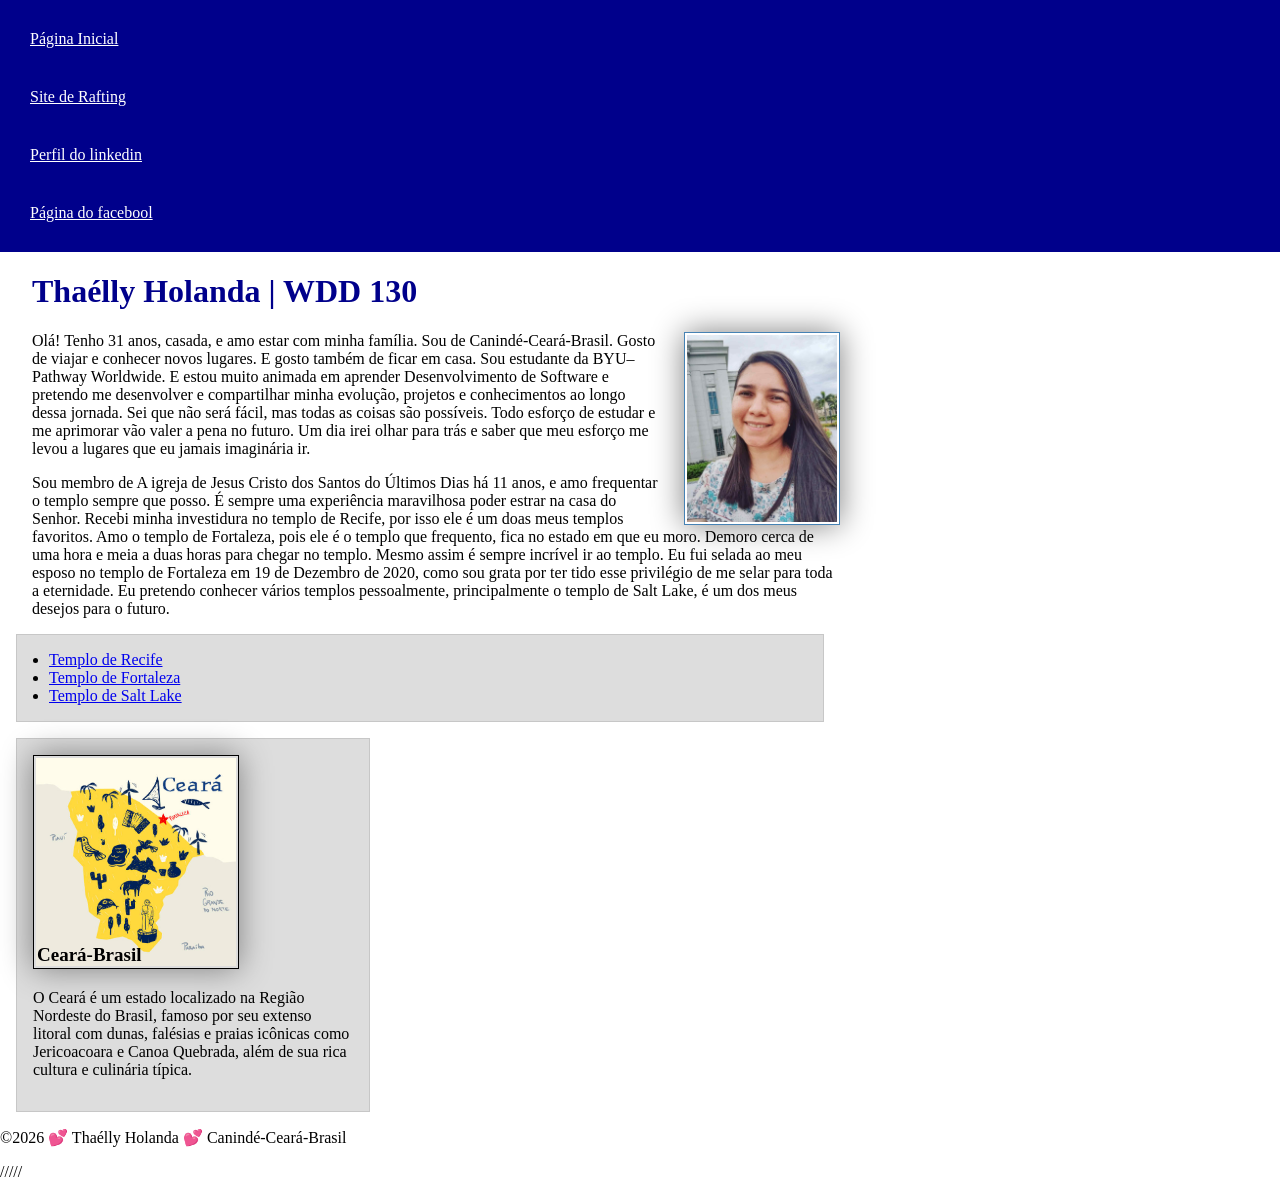
<file: index.html>
<!DOCTYPE html>
<html lang="pt-BR">
  <head>
    <meta charset="utf-8">
    <meta name="viewport" content="width=device-width,initial-scale=1.0">
    <meta name="description" content="Me chamo Thaélly, estou cursando BYU-Pathway-Pt, e esta página estou criando por meios das atividades semanais do curso.">
    <meta name="author" content="Thaélly">
    <title>Thaélly Holanda | WDD 130</title>
    <link rel="stylesheet" href="estilos/estilos.css">

    <meta name="descriotion" content="Thaélly Holanda/BYU/WDD 130: Fundamentos da Web.">
    <meta name="author" content="Thaélly Holanda">
  </head>
  <body>
    <header>
      <nav>
        <a href="#">Página Inicial</a>
        <a href="wwr/">Site de Rafting</a>
        <a href="https://www.linkedin.com/in/tha%C3%A9lly-holanda/">Perfil do linkedin</a>
        <a href="https://facebook.com">Página do facebool</a>
      </nav>
    </header>
    <main>
      <h1 class=" identacao">Thaélly Holanda | WDD 130</h1>
      <img src="imagens/perfil.jpg" alt="Thaelly foto de perfil para a pagina" width="200">
      <p class=" identacao">Olá! Tenho 31 anos, casada, e amo estar com minha família. Sou de Canindé-Ceará-Brasil.
        Gosto de viajar e conhecer novos lugares. E gosto também de
        ficar em casa. Sou estudante da BYU–Pathway Worldwide. E estou muito animada em aprender
        Desenvolvimento de Software e pretendo me desenvolver e compartilhar minha evolução,
        projetos e conhecimentos ao longo
        dessa jornada. Sei que não será fácil, mas todas as coisas são possíveis. Todo esforço de estudar e me aprimorar vão valer a pena no futuro. Um dia irei olhar para trás e saber que meu esforço me levou a lugares que eu jamais imaginária ir.</p>
        <p class=" identacao">Sou membro de A igreja de Jesus Cristo dos Santos do Últimos Dias há 11 anos, e amo frequentar o templo sempre que posso. É sempre uma experiência maravilhosa poder estrar na casa do Senhor.
          Recebi minha investidura no templo de Recife, por isso ele é um doas meus templos favoritos. Amo o templo de Fortaleza, pois ele é o templo que frequento, fica no estado em que eu moro. Demoro cerca de uma hora e meia a duas horas para chegar no templo. Mesmo assim é sempre incrível ir ao templo.
          Eu fui selada ao meu esposo no templo de Fortaleza em 19 de Dezembro de 2020, como sou grata por ter tido esse privilégio de me selar para toda a eternidade. Eu pretendo conhecer vários templos pessoalmente, principalmente o templo de Salt Lake, é um dos meus desejos para o futuro.
        </p class=" identacao">
        
<ul class="caixa identacao">
  <li><a href="https://churchofjesuschristtemples.org/recife-brazil-temple/" target="_blank">Templo de Recife</a>
  <li><a href="https://churchofjesuschristtemples.org/fortaleza-brazil-temple/" target="_blank">Templo de Fortaleza</a>
  <li><a href="https://churchofjesuschristtemples.org/salt-lake-temple/" target="_blank">Templo de Salt Lake</a>
</ul>

    </main>
    <aside class="caixa">
      <h2>Ceará-Brasil</h2>
      <img src="imagens/ceara.jpg" alt="ceará-brasil" width="200">
      <p>O Ceará é um estado localizado na Região Nordeste do Brasil, famoso por seu extenso litoral com
      dunas, falésias e praias icônicas como Jericoacoara e Canoa Quebrada, além de sua rica cultura e
      culinária típica.</p>
    </aside>
    <footer>
      <p>&copy;2026 💕 Thaélly Holanda 💕 Canindé-Ceará-Brasil</p>
    </footer>
  </body>
</html>
/////
</file>
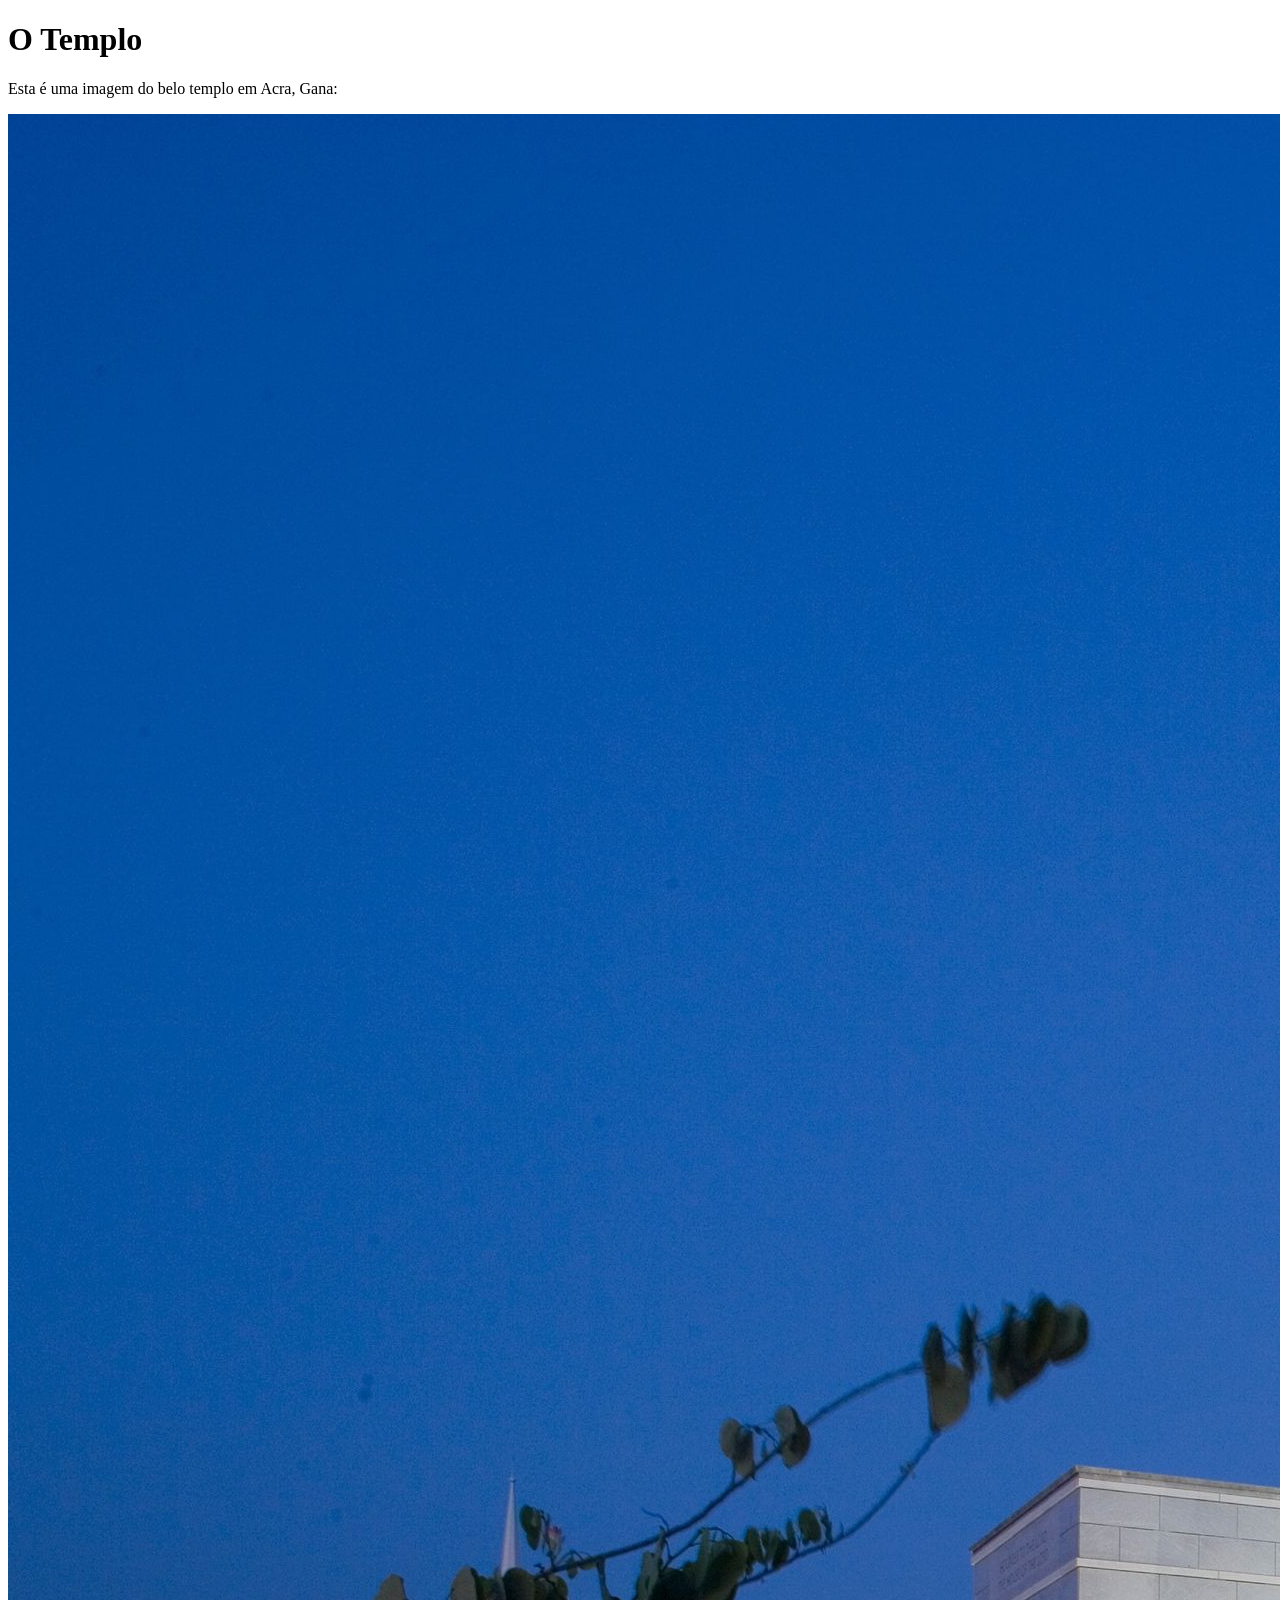
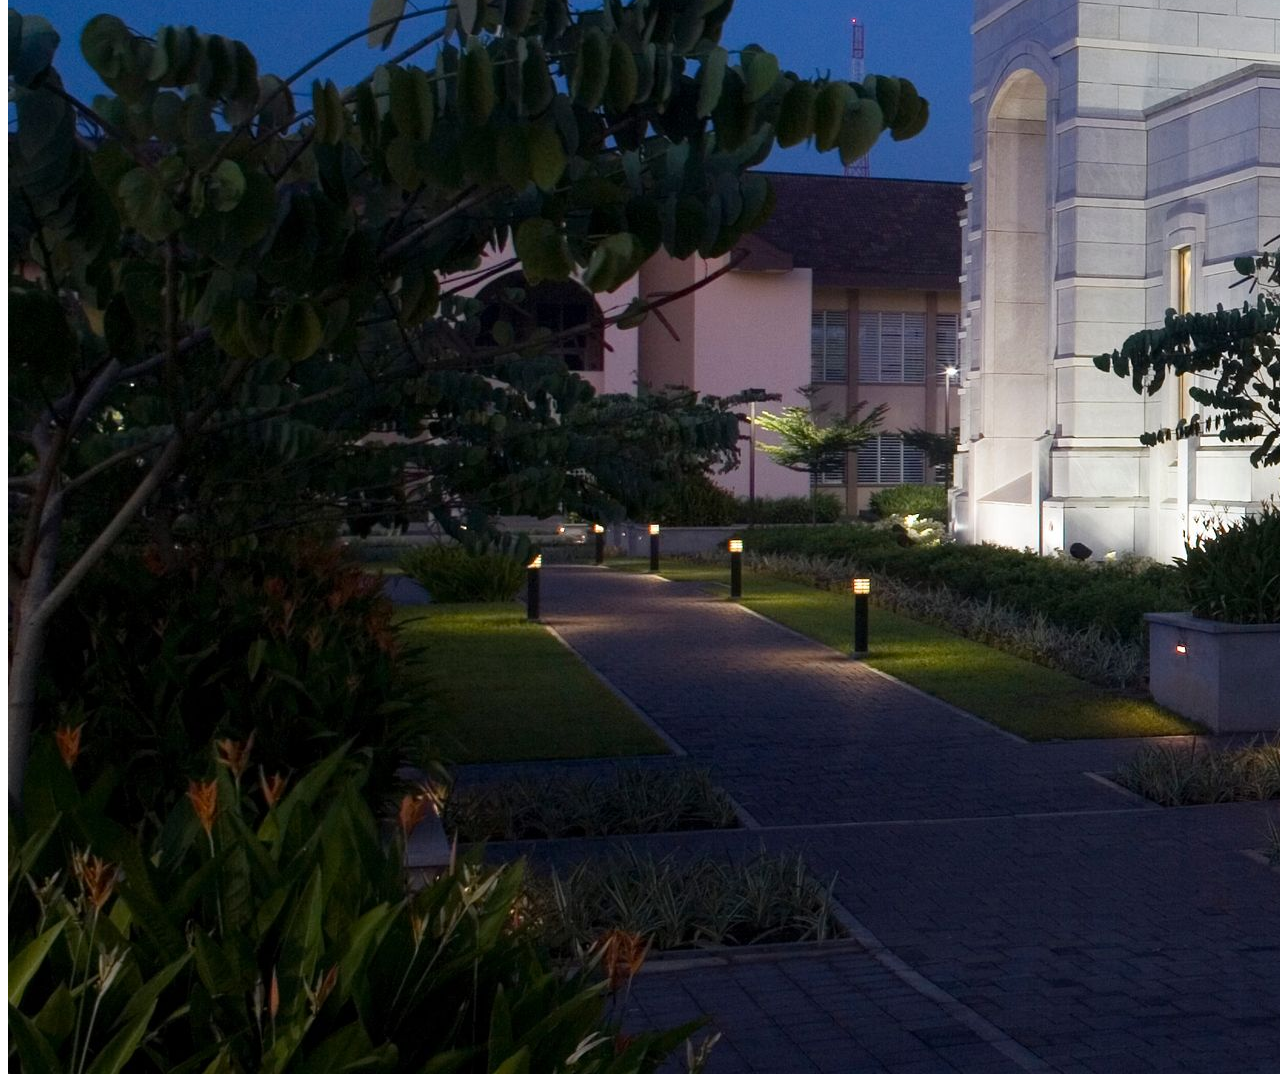
<file: semana01/imagens.html>
<!DOCTYPE html>
<html lang="pt-br">
<head>
    <meta charset="UTF-8">
    <meta name="viewport" content="width=device-width, initial-scale=1.0">
    <title>Imagem do Templo</title>
</head>
<body>
    <h1>O Templo</h1>
    <p>Esta é uma imagem do belo templo em Acra, Gana:</p>
    <img src="imagens/templo-largo.jpeg" alt="O Templo de Acra, Gana">
    
</body>
</html>
</file>
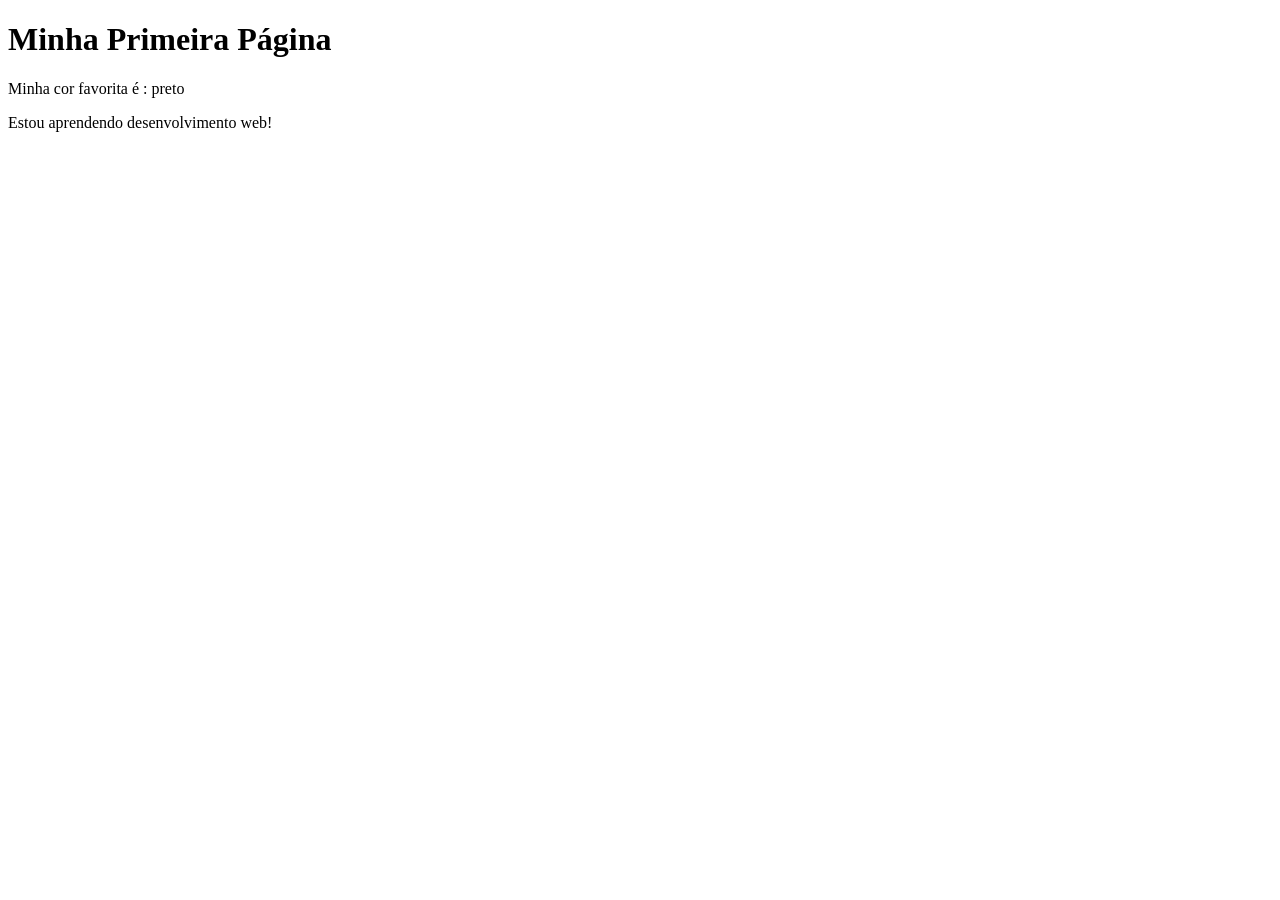
<file: semana01/primeira-pagina.html>
<!DOCTYPE html>
<html lang="pt-br">

<head>
    <meta charset="UTF-8">
    <meta name="viewport" content="width=device-width, initial-scale=1.0">
    <title>Minha Primeira Página</title>
</head>

<body>
    <h1>Minha Primeira Página</h1>
    <p>Minha cor favorita é : preto </p>
</body>
<p> Estou aprendendo desenvolvimento web!</p>

</html>
</file>
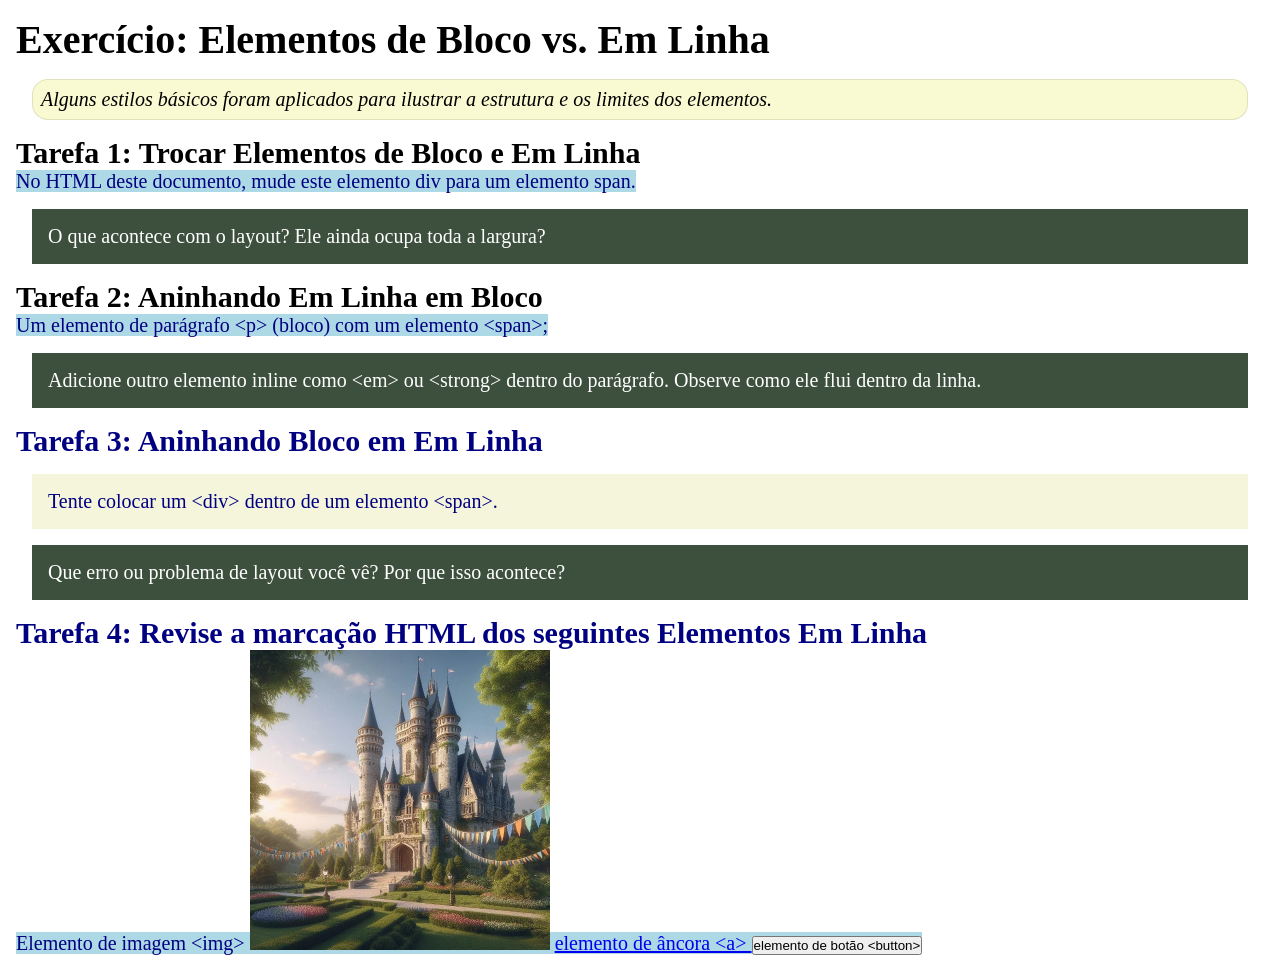
<file: semana02/bloco-vs-inline.html>
<!DOCTYPE html>
<html lang="pt-br">

<head>
    <meta charset="UTF-8">
    <meta name="viewport" content="width=device-width, initial-scale=1.0">
    <title>Exercício: Elementos de Bloco vs. Inline</title>
    <link rel="stylesheet" href="estilos/bloco-vs-inline.css">
</head>

<body>
    <main>
        <h1>Exercício: Elementos de Bloco vs. Em Linha</h1>
        <p class="note">Alguns estilos básicos foram aplicados para ilustrar a estrutura e os limites dos elementos.</p>

        <h2>Tarefa 1: Trocar Elementos de Bloco e Em Linha</h2>
        <span>No HTML deste documento, mude este elemento div para um elemento span.</span>

        <p class="question">O que acontece com o layout? Ele ainda ocupa toda a largura?</p>

        <h2>Tarefa 2: Aninhando Em Linha em Bloco</h2>
        <span>Um elemento de parágrafo &lt;p&gt; (bloco) com um <span>elemento &lt;span&gt;;</span>
        <p class="question">Adicione outro elemento inline como &lt;em&gt; ou &lt;strong&gt; dentro do parágrafo.
            Observe como ele flui dentro da linha.</p>

        <h2>Tarefa 3: Aninhando Bloco em Em Linha</h2>
        <div>Tente colocar um &lt;div&gt; dentro de um elemento &lt;span&gt;.</div>
        <p class="question">Que erro ou problema de layout você vê? Por que isso acontece?</p>


        <h2>Tarefa 4: Revise a marcação HTML dos seguintes Elementos Em Linha</h2>
        Elemento de imagem &lt;img&gt;
        <img src="imagens/castelo.webp" alt="imagem (imagens estão em linha)" width="300" height="300">
        <a href="https://churchofjesuschrist.org">elemento de âncora &lt;a&gt; </a>
        <button type="button">elemento de botão &lt;button&gt;</button>
    </main>
</body>

</html>
</file>
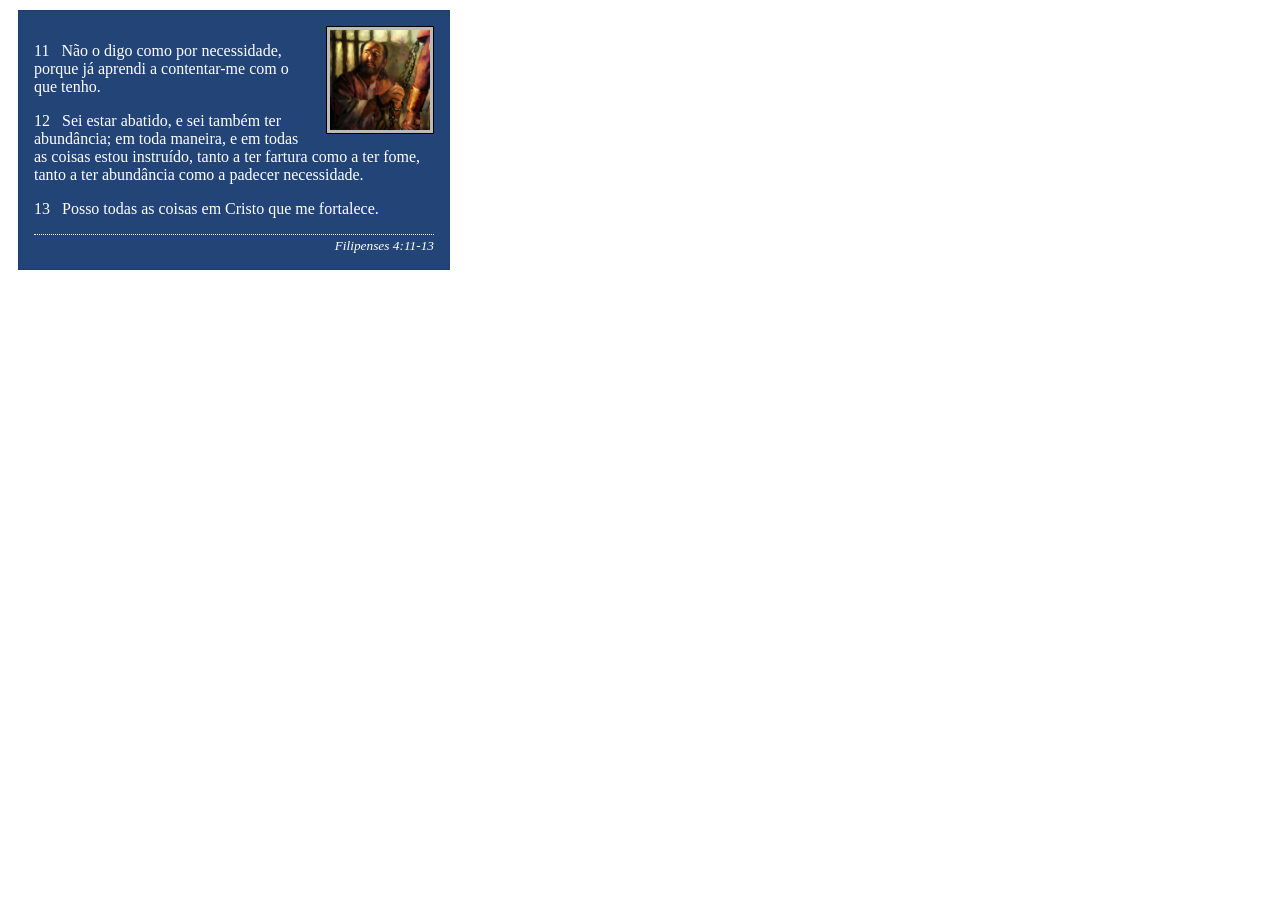
<file: semana02/box-model-solucao.html>
<!DOCTYPE html>
<html lang="pt-br">

<head>
    <meta charset="UTF-8">
    <meta name="viewport" content="width=device-width, initial-scale=1.0">
    <title>Atividade de Box Model</title>
    <link rel="stylesheet" href="estilos/box-model-solucao.css">
</head>

<body>
    <main>
        <div class="callout">
            <img src="imagens/apostolo-paulo-preso.webp" alt="Apóstolo Paulo - Preso em Roma" width="200" height="200">
            <blockquote>
                <p>11 &nbsp; Não o digo como por necessidade, porque já aprendi a contentar-me com o que tenho.</p>
                <p>12 &nbsp; Sei estar abatido, e sei também ter abundância; em toda maneira, e em todas as coisas estou
                    instruído, tanto a ter fartura como a ter fome, tanto a ter abundância como a padecer necessidade.
                </p>
                <p>13 &nbsp; Posso todas as coisas em Cristo que me fortalece.</p>
            </blockquote>
            <cite>Filipenses 4:11-13</cite>
        </div>
    </main>
</body>

</html>
</file>
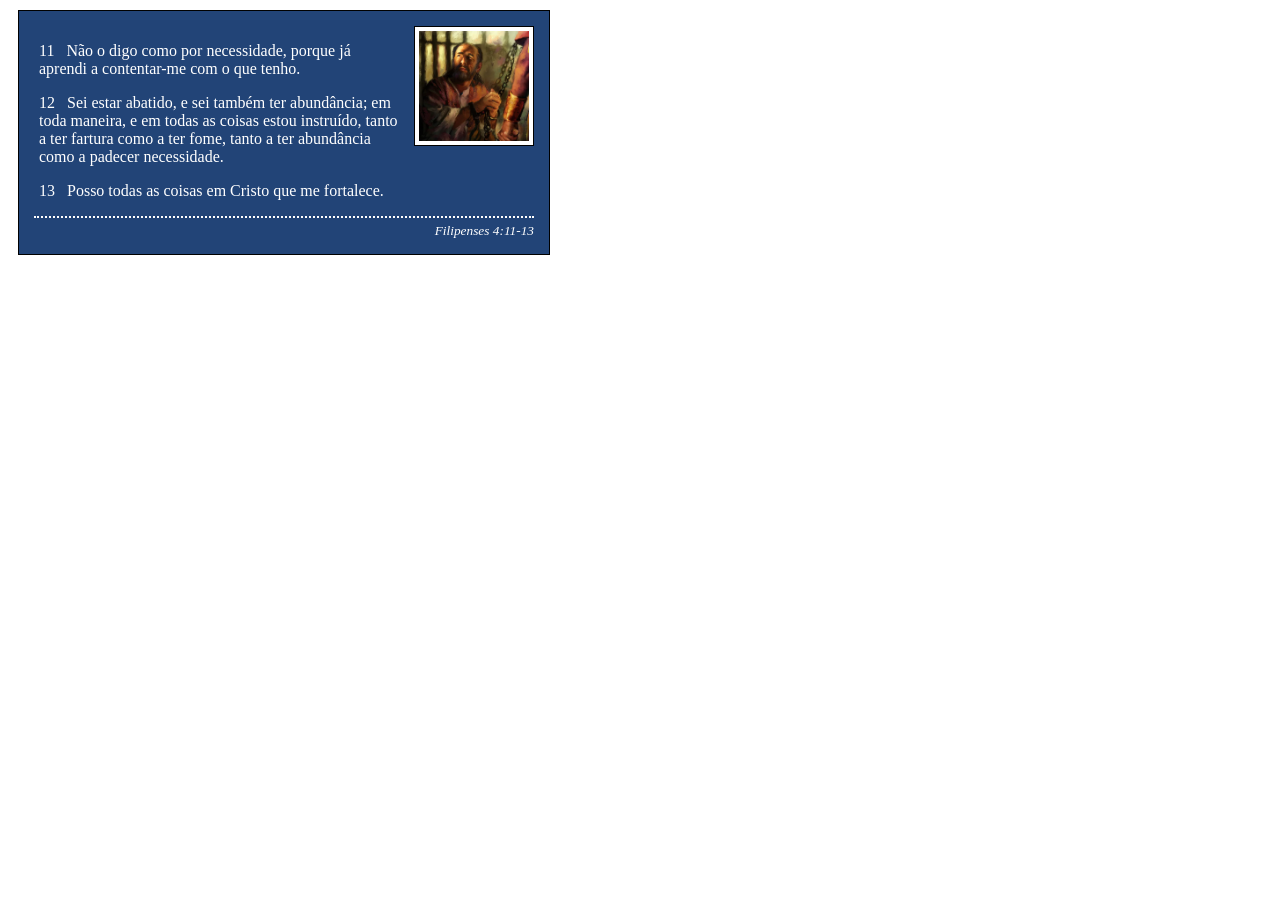
<file: semana02/box-model.html>
<!DOCTYPE html>
<html lang="pt-br">
<head>
    <meta charset="UTF-8">
    <meta name="viewport" content="width=device-width, initial-scale=1.0">
    <title>Atividade de Box Model</title>
    <link rel="stylesheet" href="estilos/box-model.css">
</head>
<body>
    <main>
        <div class="callout">
            <img src="imagens/apostolo-paulo-preso.webp" alt="Apóstolo Paulo - Preso em Roma" width="200" height="200">
            <blockquote>
                <p>11 &nbsp; Não o digo como por necessidade, porque já aprendi a contentar-me com o que tenho.</p>
                <p>12 &nbsp; Sei estar abatido, e sei também ter abundância; em toda maneira, e em todas as coisas estou instruído, tanto a ter fartura como a ter fome, tanto a ter abundância como a padecer necessidade.</p>
                <p>13 &nbsp; Posso todas as coisas em Cristo que me fortalece.</p>
            </blockquote>
            <cite>Filipenses 4:11-13</cite>
        </div>
    </main>
</body>
</html>
</file>
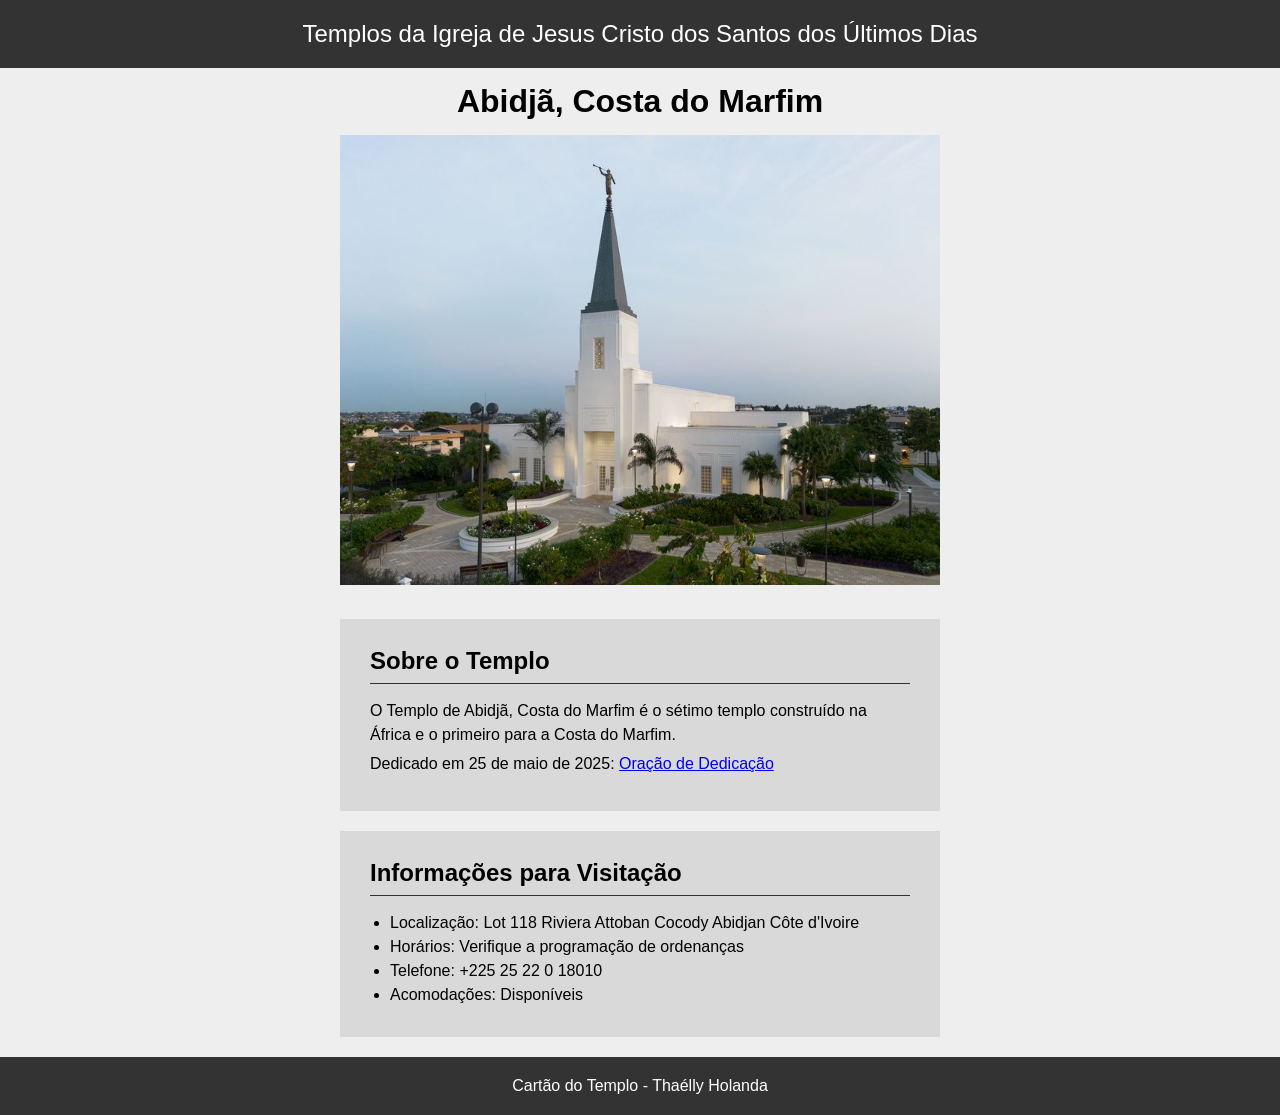
<file: semana02/templo.html>
<!DOCTYPE html>
<html lang="pt-br">

<head>
    <meta charset="UTF-8">
    <meta name="viewport" content="width=device-width, initial-scale=1.0">
    <title>Cartão do Templo - Abidjã, Costa do Marfim</title>
    <link rel="stylesheet" href="estilos/templo.css">
</head>

<body>
    <header>
        <p>Templos da Igreja de Jesus Cristo dos Santos dos Últimos Dias</p>
    </header>
    <main>
        <h1>Abidjã, Costa do Marfim</h1>
        <picture>
            <img src="imagens/abidja-costa-do-marfim.jpeg" alt="Templo de Abidjã, Costa do Marfim">
        </picture>
        <section>
            <h2>Sobre o Templo</h2>
            <p>O Templo de Abidjã, Costa do Marfim é o sétimo templo construído na África e o primeiro para a Costa do Marfim.</p>
            <p>Dedicado em 25 de maio de 2025: <a
                    href="https://www.churchofjesuschrist.org/temples/dedicatory-prayer/abidjan-ivory-coast-temple/2025-05-25?lang=eng"
                    target="_blank" rel="noopener noreferrer">Oração de Dedicação</a></p>
        </section>
        <section>
            <h2>Informações para Visitação</h2>
            <ul>
                <li>Localização: Lot 118 Riviera Attoban Cocody Abidjan Côte d'Ivoire</li>
                <li>Horários: Verifique a programação de ordenanças</li>
                <li>Telefone: +225 25 22 0 18010</li>
                <li>Acomodações: Disponíveis</li>
            </ul>
        </section>
    </main>
    <footer>
        <p>Cartão do Templo - Thaélly Holanda</p>
    </footer>
</body>

</html>
</file>
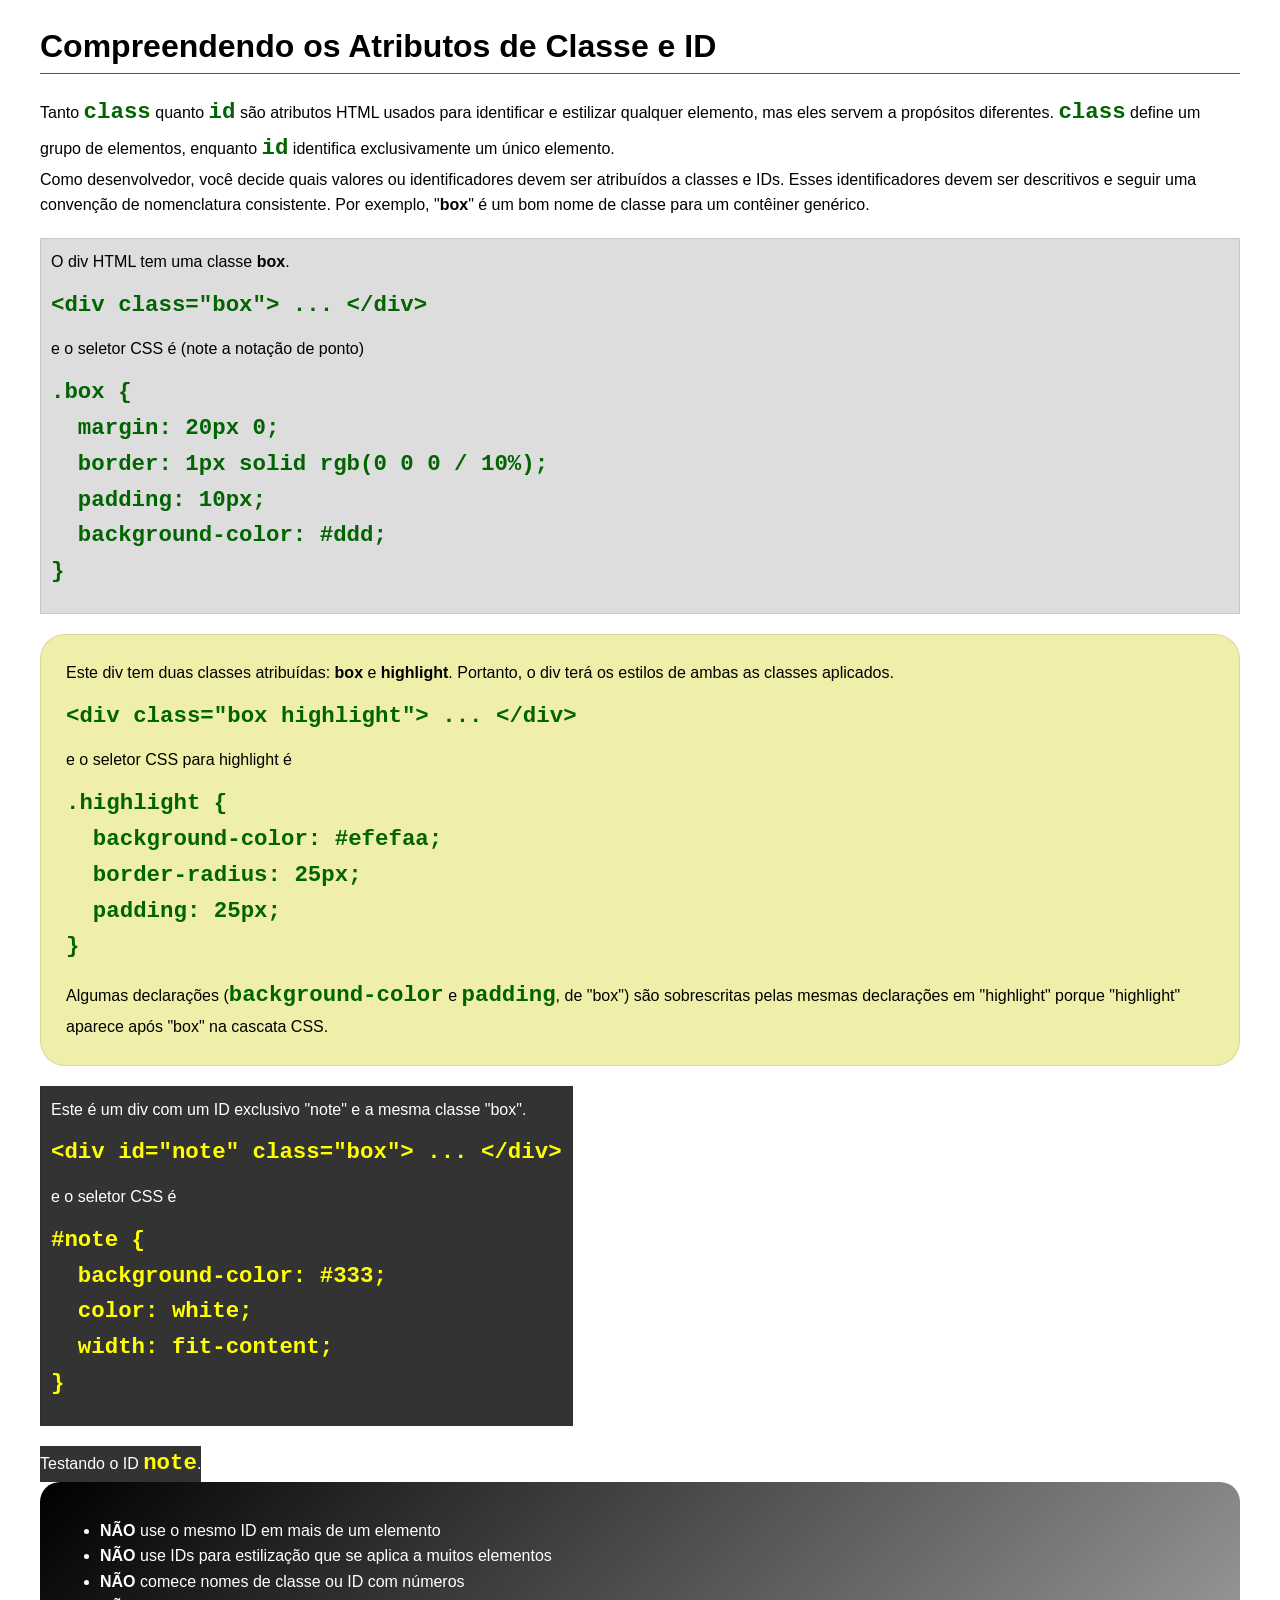
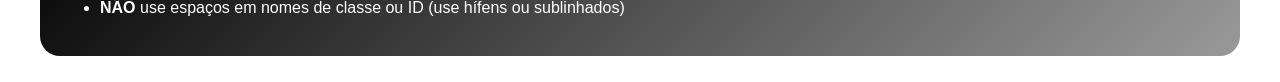
<file: semana03/classe-e-id.html>
<!DOCTYPE html>
<html lang="pt-br">

<head>
    <meta charset="UTF-8">
    <meta name="viewport" content="width=device-width, initial-scale=1.0">
    <title>Atributos de Classe vs ID</title>
    <link rel="stylesheet" href="estilos/classe-e-id.css">
</head>

<body>
    <h1>Compreendendo os Atributos de Classe e ID</h1>
    <p>Tanto <code>class</code> quanto <code>id</code> são atributos HTML usados para identificar e estilizar qualquer
        elemento, mas eles servem a propósitos diferentes. <code>class</code> define um grupo de elementos, enquanto
        <code>id</code> identifica exclusivamente um único elemento.
    </p>
    <p>Como desenvolvedor, você decide quais valores ou identificadores devem ser atribuídos a classes e IDs. Esses
        identificadores devem ser descritivos e seguir uma convenção de nomenclatura consistente. Por exemplo,
        "<strong>box</strong>" é um bom nome de classe para um contêiner genérico.</p>
    <div class="box">
        <p>O div HTML tem uma classe <strong>box</strong>.</p>
        <pre><code class="html">&lt;div class="box"&gt; ... &lt;/div&gt;</code></pre>
        e o seletor CSS é (note a notação de ponto)
        <pre><code class="css">.box {
  margin: 20px 0;
  border: 1px solid rgb(0 0 0 / 10%);
  padding: 10px;
  background-color: #ddd; 
}</code></pre>
    </div>

    <div class="box highlight">
        <p>Este div tem duas classes atribuídas: <strong>box</strong> e <strong>highlight</strong>. Portanto, o div terá
            os estilos de ambas as classes aplicados.</p>
        <pre><code class="html">&lt;div class="box highlight"&gt; ... &lt;/div&gt;</code></pre>
        e o seletor CSS para highlight é
        <pre><code class="css">.highlight {
  background-color: #efefaa;
  border-radius: 25px;
  padding: 25px;
}</code></pre>
        <p>Algumas declarações (<code>background-color</code> e <code>padding</code>, de "box") são sobrescritas pelas
            mesmas declarações em "highlight" porque "highlight" aparece após "box" na cascata CSS.</p>
    </div>

    <div id="note" class="box">
        <p>Este é um div com um ID exclusivo "note" e a mesma classe "box".</p>
        <pre><code class="html">&lt;div id="note" class="box"&gt; ... &lt;/div&gt;</code></pre>
        e o seletor CSS é
        <pre><code class="css">#note {
  background-color: #333;
  color: white;
  width: fit-content;
}</code></pre>
    </div>

    <div id="note">
        <p>Testando o ID <code>note</code>.</p>
    </div>

    <section id="melhor-pratica">
        <ul>
            <li><strong>NÃO</strong> use o mesmo ID em mais de um elemento</li>
            <li><strong>NÃO</strong> use IDs para estilização que se aplica a muitos elementos</li>
            <li><strong>NÃO</strong> comece nomes de classe ou ID com números</li>
            <li><strong>NÃO</strong> use espaços em nomes de classe ou ID (use hífens ou sublinhados)</li>
        </ul>
    </section>

    <br>

</body>

</html>
</file>
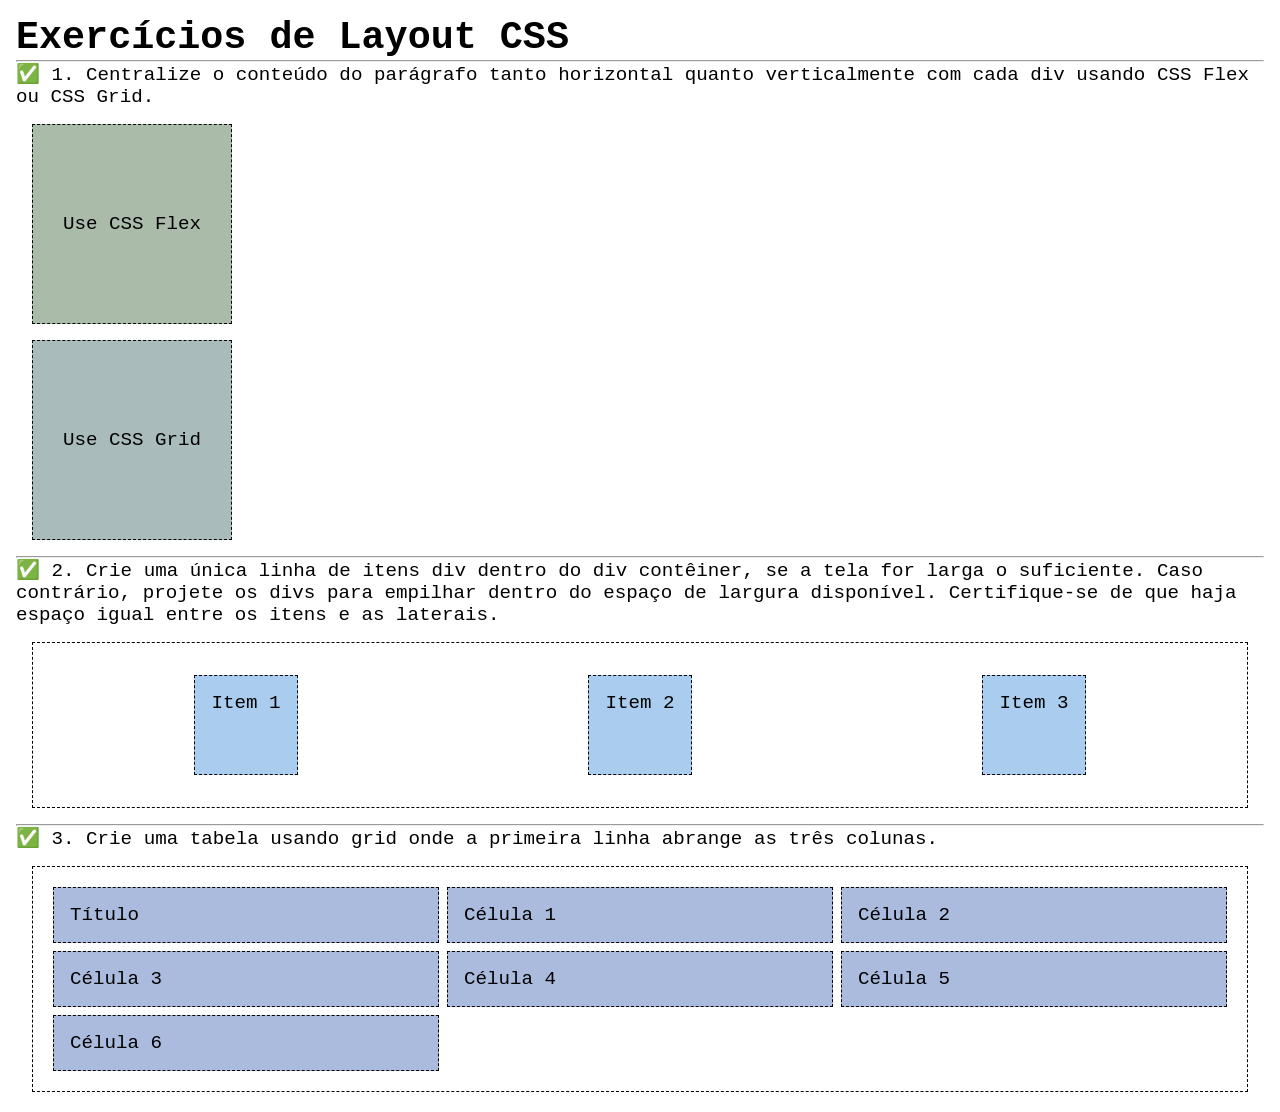
<file: semana04/exercicios-layout.html>
<!DOCTYPE html>
<html lang="pt-br">

<head>
    <meta charset="UTF-8">
    <meta name="viewport" content="width=device-width, initial-scale=1.0">
    <title>Exercícios de Layout CSS</title>
    <link rel="stylesheet" href="estilos/solucoes-dos-exercicios-de-layout.css">
</head>

<body>
    <main>
        <h1>Exercícios de Layout CSS</h1>
        <hr>
        <p>✅ 1. Centralize o conteúdo do parágrafo tanto horizontal quanto verticalmente com cada div usando CSS Flex ou
            CSS Grid.
        </p>
        <div class="one flex">
            <p>Use CSS Flex</p>
        </div>
        <div class="one grid">
            <p>Use CSS Grid</p>
        </div>
        <hr>
        <p>✅ 2. Crie uma única linha de itens div dentro do div contêiner, se a tela for larga o suficiente. Caso
            contrário, projete os
            divs para empilhar dentro do espaço de largura disponível. Certifique-se de que haja espaço igual entre os
            itens e as laterais.</p>
        <div class="container2">
            <div class="dois">
                <p>Item 1</p>
            </div>
            <div class="dois">
                <p>Item 2</p>
            </div>
            <div class="dois">
                <p>Item 3</p>
            </div>
        </div>
        <hr>
        <p>✅ 3. Crie uma tabela usando grid onde a primeira linha abrange as três colunas. </p>
        <div class="container3">
            <div class="tres colunas-3">
                <p>Título</p>
            </div>
            <div class="tres">
                <p>Célula 1</p>
            </div>
            <div class="tres">
                <p>Célula 2</p>
            </div>
            <div class="tres">
                <p>Célula 3</p>
            </div>
            <div class="tres">
                <p>Célula 4</p>
            </div>
            <div class="tres">
                <p>Célula 5</p>
            </div>
            <div class="tres">
                <p>Célula 6</p>
            </div>

        </div>
    </main>
</body>

</html>
</file>
<file: estilos/estilos.css>
{
  margin: 0;
  padding: 0;
  box-sizing: border-box;
}
body{
  front-family: Arial, Helvetica, Sans-serif;
  line-height: 1,5;
  color: #222
  background: #fff;
  margin: 0;
}

nav {
  background-color: darkblue;
  padding: 10px;
}
nav a {
  color: white;
  display: block;
  padding: 20px
}
h1 {
  color: darkblue;
}
img {
  width: 150px;
  height: auto;
  border: 1px solid black;
  padding: 2px;
  box-shadow: 0 0 30px gray;
}
p {
  padding: 0px;
}
main {
  max-width: 840px;
}
aside {
  width: 20rem;
  color: #333
  text-align: center;
  position: relative;
}

aside h2 {
  position: absolute;
  top: 205px;
  left: 20px;
  margin: 0;
  font-size: 19px;
}

aside img {
  width: 200px;
  height: auto;
  border: 1px solid black;
  padding: 2px;
  box-shadow: 0 0 30px gray;
}
main img {
  margin-left: 20px;
width: 150px;
height: auto;
border: 1px solid steelblue;
padding: 2px;
box-shadow: 0 0 30px gray;
float: right;
}

}
footer {
  margin-top: 15px;
  border-top: 1px solid #000;
  text-align: center;
}

/* seletores de classe */
.caixa {
  margin: 1rem;
  border: 1px solid rgb(0 0 0 / 10%);
  padding: 1rem;
  background-color: #ddd;
  color: #000;
}

.identacao {
  padding-left: 2rem;
}
</file>
<file: semana02/estilos/bloco-vs-inline.css>
* {
    margin: 0;
    padding: 0;
}

body {
    font-size: 20px;
    margin: 1rem;
}

p,
div {
    background-color: beige;
    margin: 1rem;
    padding: 1rem;
}

span {
    color: navy;
    background-color: lightblue;
}

code {
    margin: 0;
    padding: 0;
    color: green;
    font-size: 1.2rem;
}

.note {
    font-style: italic;
    background-color: lightgoldenrodyellow;
    border-radius: 1rem;
    border: 1px solid rgb(0 0 0 / 10%);
    margin: 1rem;
    padding: .5rem;
}

.question {
    background-color: #3d503d;
    color: #fff;
}
</file>
<file: semana02/estilos/box-model-solucao.css>
.callout {
    max-width: 400px;
    margin: 10px;
    border: 1px solid rgba(0, 0, 0, .1);
    padding: 15px;
    background-color: #247;
    color: #fff;
}

.callout img {
    float: right;
    margin: 0 0 10px 15px;
    border: 1px solid #000;
    padding: 3px;
    background-color: #bbb;
    width: 100px;
    height: auto;

}

blockquote {
    margin: 0;
}

cite {
    display: block;
    border-top: 1px dotted #fff;
    padding-top: 3px;
    text-align: right;
    font-size: smaller;
}
</file>
<file: semana02/estilos/box-model.css>
.callout {
max-width: 500px;	
margin: 10px;
border: 1px solid #000;
padding: 15px;
background-color: #247;
color: #fff;
}

.callout img {
  float: right;
  margin: 0 0 15px 15px;
  border: 1px solid #000;
  padding: 4px;
  background-color: #fff;
  width: 110px;
  height: auto;
}

blockquote {
	margin: 5px;
}

cite {
	display: block;
  border-top: 2px dotted #fff;
  padding-top: 5px;
  text-align: right;
  font-size: smaller;
}
</file>
<file: semana02/estilos/templo.css>
* {
  margin: 0;
  padding: 0;
}

body {
  font-family: Arial, Helvetica, sans-serif;
  background-color: #eee;
}

header, footer {
  background-color: #333;
  color: #fff;
  text-align: center;
  padding: 20px;
}

header {
  font-size: 1.5rem;
}

main {
  margin: 0 auto;
  width: 600px;
}

h1 {
  text-align: center;
  margin: 15px 0;
}

picture {
  display: block;
  margin-bottom: 30px;
}

img {
  width: 600px;
  height: auto;
}

section {
  background-color: #d9d9d9;
  margin: 20px 0;
  padding: 30px;
  line-height: 1.5rem;
}

section p {
  margin-bottom: 5px;
}

section h2 {
  margin-bottom: 15px;
  border-bottom: 1px solid #333;
  padding-bottom: 10px;
}

section ul {
  margin-left: 20px;
}
</file>
<file: semana03/estilos/classe-e-id.css>
body {
    font-family: Arial, sans-serif;
    line-height: 1.6;
    margin: 0;
    padding: 0 40px;
}

h1 {
    border-bottom: 1px solid rgb(0 110 182);
    padding-bottom: 0;
}



p {
    margin: 0;
}

code {
    color: darkgreen;
    font-weight: 700;
    font-size: 1.4rem;
}

/* Class exemplos - podem ser reutilizados */

.box {
    margin: 20px 0;
    border: 1px solid rgb(0 0 0 / 10%);
    padding: 10px;
    background-color: #ddd; /* essa é a abreviação para #dddddd */
}

.highlight {
    background-color: #efefaa;
    border-radius: 25px;
    padding: 25px;
}

/* ID exemplos - devem ser únicos */

#note {
    background-color: #333;
    color: white;
    width: fit-content;
}

#note code {
    color: yellow;
}

#melhor-pratica {
    background: linear-gradient(135deg, #000 0%, #999 100%);
    color: white;
    border-radius: 20px;
    padding: 20px
}
</file>
<file: semana04/estilos/solucoes-dos-exercicios-de-layout.css>
* {
    margin: 0;
    padding: 0;
    box-sizing: border-box;
}

body {
    margin: 1rem;
    font-family: monospace;
    font-size: 1.2rem;
}

div {
    margin: 1rem;
    border: 1px dashed;
    padding: 1rem;
}

.one {
    width: 200px;
    height: 200px;
}

.flex {
    background-color: #aba;
    display: flex;
    justify-content: center;
    align-items: center;
}

.grid {
    background-color: #abb;
    display: grid;
    place-items: center;
}

.container2 {
    display: flex;
    flex-wrap: wrap;
    justify-content: space-around;
}

.dois {
    background-color: #ace;
    height: 100px;
}

.container3 {
    display: grid;
    grid-template-columns: repeat(3, 1fr);
}

.columns-3 {
    grid-column: span 3;}

.tres {
    margin: .25rem;
    background-color: #abd;
}
</file>
